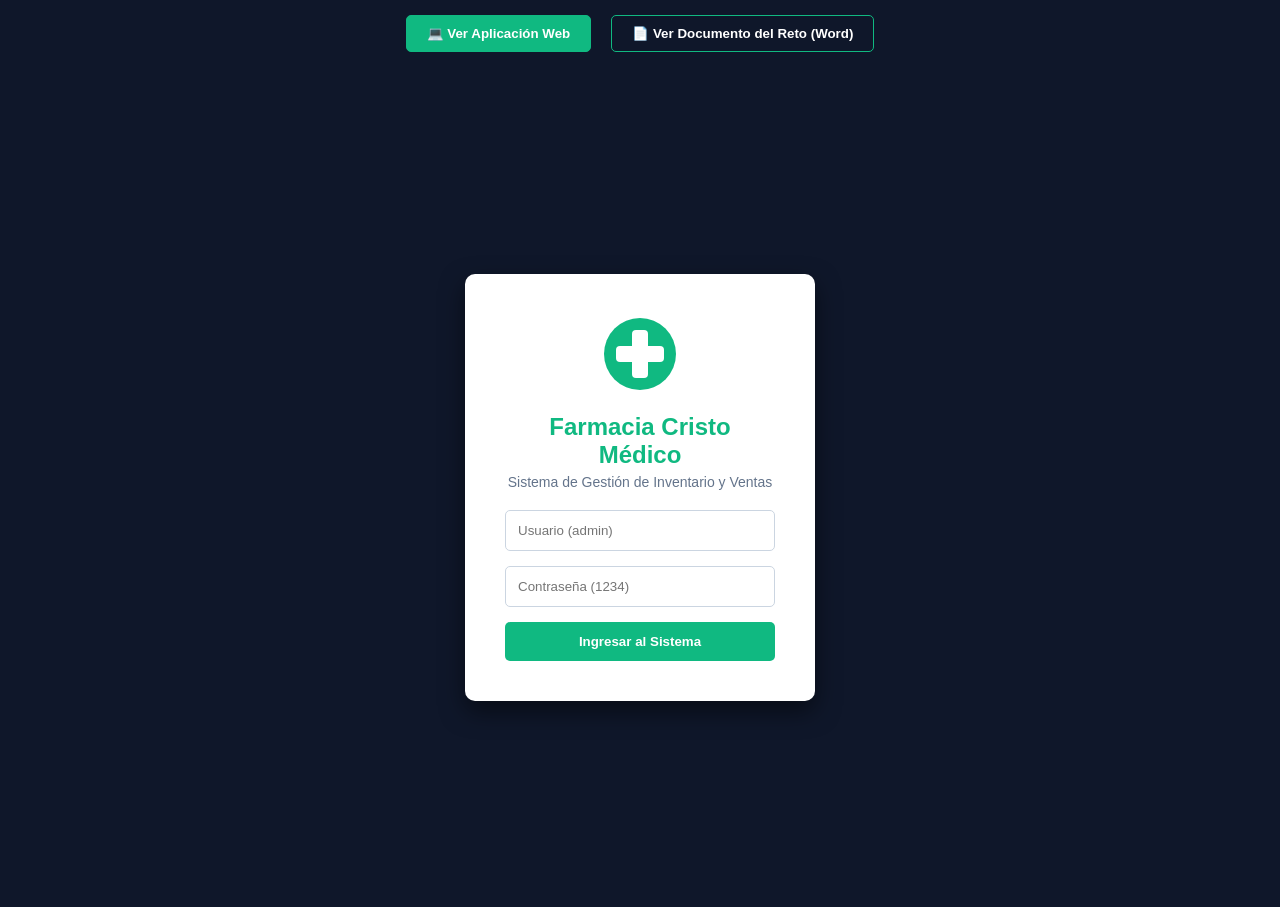
<file: index.html>
<!DOCTYPE html>
<html lang="es">
<head>
    <meta charset="UTF-8">
    <meta name="viewport" content="width=device-width, initial-scale=1.0">
    <title>Reto 2 - Farmacia Cristo Médico</title>
    <style>
        /* =========================================
           ESTILOS GENERALES Y DE LA APLICACIÓN
           ========================================= */
        :root {
            --primary: #10b981;
            --primary-dark: #059669;
            --bg-dark: #0f172a;
            --text-light: #f8fafc;
            --text-muted: #64748b;
            --danger: #ef4444;
        }
        * { box-sizing: border-box; margin: 0; padding: 0; font-family: 'Segoe UI', Tahoma, Geneva, Verdana, sans-serif; }
        body { background: #e2e8f0; display: flex; flex-direction: column; align-items: center; min-height: 100vh; }

        /* NAVEGACIÓN ENTRE APP Y REPORTE */
        .nav-tabs { width: 100%; background: var(--bg-dark); padding: 15px; display: flex; justify-content: center; gap: 20px; position: sticky; top: 0; z-index: 100; }
        .nav-tabs button { background: transparent; color: white; border: 1px solid var(--primary); padding: 10px 20px; border-radius: 5px; cursor: pointer; font-weight: bold; transition: 0.3s; }
        .nav-tabs button.active, .nav-tabs button:hover { background: var(--primary); color: white; }

        /* VISTA APP (LOGIN Y DASHBOARD) */
        #app-view { display: none; width: 100%; height: calc(100vh - 60px); }
        
        /* LOGIN */
        .login-container { display: flex; justify-content: center; align-items: center; height: 100%; background: var(--bg-dark); }
        .login-box { background: white; padding: 40px; border-radius: 10px; text-align: center; width: 350px; box-shadow: 0 10px 25px rgba(0,0,0,0.5); }
        .login-box h2 { color: var(--primary); margin: 15px 0 5px; }
        .login-box p { color: var(--text-muted); margin-bottom: 20px; font-size: 14px; }
        .login-box input { width: 100%; padding: 12px; margin-bottom: 15px; border: 1px solid #cbd5e1; border-radius: 5px; }
        .login-box button { width: 100%; padding: 12px; background: var(--primary); color: white; border: none; border-radius: 5px; cursor: pointer; font-weight: bold; }
        .login-box button:hover { background: var(--primary-dark); }
        .logo-svg { width: 80px; height: 80px; }

        /* DASHBOARD */
        .dashboard { display: flex; height: 100%; background: #f1f5f9; }
        .sidebar { width: 250px; background: var(--bg-dark); color: white; padding: 20px; display: flex; flex-direction: column; }
        .sidebar h3 { color: var(--primary); margin-bottom: 30px; text-align: center; }
        .sidebar button { background: transparent; color: #cbd5e1; border: none; text-align: left; padding: 12px; margin-bottom: 5px; cursor: pointer; border-radius: 5px; font-size: 15px; transition: 0.3s; }
        .sidebar button:hover, .sidebar button.active { background: #1e293b; color: white; }
        .logout-btn { margin-top: auto; color: var(--danger) !important; }
        .content { flex: 1; padding: 40px; overflow-y: auto; }
        .section { display: none; }
        .section.active { display: block; }
        .section h2 { color: var(--bg-dark); margin-bottom: 20px; border-bottom: 2px solid var(--primary); padding-bottom: 10px; }

        /* TABLAS Y FORMULARIOS */
        .table { width: 100%; border-collapse: collapse; background: white; box-shadow: 0 1px 3px rgba(0,0,0,0.1); }
        .table th, .table td { padding: 12px; text-align: left; border-bottom: 1px solid #e2e8f0; }
        .table th { background: #f8fafc; color: var(--text-muted); font-weight: 600; }
        .card-form { background: white; padding: 20px; border-radius: 8px; box-shadow: 0 1px 3px rgba(0,0,0,0.1); max-width: 500px; }
        .card-form input, .card-form select { width: 100%; padding: 10px; margin-bottom: 15px; border: 1px solid #cbd5e1; border-radius: 5px; }
        .card-form button { background: var(--primary); color: white; padding: 10px 20px; border: none; border-radius: 5px; cursor: pointer; font-weight: bold; }
        .btn-danger { background: var(--danger) !important; padding: 5px 10px !important; font-size: 12px; color: white; border: none; border-radius: 3px; cursor: pointer; }
        .ticket { background: white; padding: 20px; margin-top: 20px; border-left: 5px solid var(--primary); display: none; max-width: 500px; }

        /* =========================================
           ESTILOS DEL DOCUMENTO (WORD SIMULATION)
           ========================================= */
        #doc-view { display: none; width: 100%; padding: 40px; }
        .word-doc { background: white; width: 100%; max-width: 850px; margin: 0 auto; padding: 60px; box-shadow: 0 4px 10px rgba(0,0,0,0.1); font-family: 'Times New Roman', Times, serif; font-size: 12pt; line-height: 1.5; color: #000; }
        
        /* Portada */
        .portada { text-align: center; height: 900px; display: flex; flex-direction: column; justify-content: center; align-items: center; page-break-after: always; }
        .portada h1 { font-size: 24pt; margin-bottom: 20px; color: #1a365d; }
        .portada h2 { font-size: 18pt; margin-bottom: 40px; color: #2b6cb0; }
        .portada p { font-size: 14pt; margin: 10px 0; }
        .portada .logo-uv { width: 150px; margin-bottom: 30px; }

        /* Contenido del documento */
        .word-doc h3 { font-size: 14pt; color: #2b6cb0; margin-top: 30px; margin-bottom: 15px; border-bottom: 1px solid #cbd5e1; padding-bottom: 5px; }
        .word-doc p { text-align: justify; margin-bottom: 15px; }
        .word-doc ul, .word-doc ol { margin-bottom: 15px; padding-left: 40px; }
        .word-doc li { margin-bottom: 10px; text-align: justify; }
        
        /* "Capturas de pantalla" (Mockups SVG) */
        .screenshot-box { margin: 20px 0; text-align: center; page-break-inside: avoid; }
        .screenshot-box svg { border: 1px solid #cbd5e1; border-radius: 5px; box-shadow: 0 2px 5px rgba(0,0,0,0.1); max-width: 100%; }
        .screenshot-caption { font-size: 10pt; font-style: italic; color: #555; margin-top: 5px; text-align: center; }

        /* Referencias */
        .references { margin-top: 30px; padding-left: 20px; }
        .references p { text-indent: -20px; margin-bottom: 15px; }
    </style>
</head>
<body>

    <!-- MENÚ DE NAVEGACIÓN -->
    <div class="nav-tabs">
        <button id="btnApp" class="active" onclick="switchView('app')">💻 Ver Aplicación Web</button>
        <button id="btnDoc" onclick="switchView('doc')">📄 Ver Documento del Reto (Word)</button>
    </div>

    <!-- =========================================
         VISTA 1: LA APLICACIÓN WEB
         ========================================= -->
    <div id="app-view" style="display: block;">
        <!-- LOGIN -->
        <div id="login-screen" class="login-container">
            <div class="login-box">
                <svg class="logo-svg" viewBox="0 0 100 100">
                    <circle cx="50" cy="50" r="45" fill="#10b981" />
                    <rect x="40" y="20" width="20" height="60" fill="white" rx="5" />
                    <rect x="20" y="40" width="60" height="20" fill="white" rx="5" />
                </svg>
                <h2>Farmacia Cristo Médico</h2>
                <p>Sistema de Gestión de Inventario y Ventas</p>
                <form id="loginForm">
                    <input type="text" id="username" placeholder="Usuario (admin)" required>
                    <input type="password" id="password" placeholder="Contraseña (1234)" required>
                    <button type="submit">Ingresar al Sistema</button>
                </form>
            </div>
        </div>

        <!-- DASHBOARD -->
        <div id="dashboard-screen" class="dashboard" style="display: none;">
            <aside class="sidebar">
                <h3>💊 Cristo Médico</h3>
                <nav>
                    <button onclick="showSection('inventario', event)" class="active">📦 Inventario y Almacén</button>
                    <button onclick="showSection('registro', event)">➕ Registrar Producto</button>
                    <button onclick="showSection('ventas', event)">🛒 Ventas</button>
                    <button onclick="logout()" class="logout-btn">🚪 Cerrar Sesión</button>
                </nav>
            </aside>

            <main class="content">
                <!-- INVENTARIO -->
                <section id="inventario" class="section active">
                    <h2>Inventario y Almacén</h2>
                    <table class="table">
                        <thead>
                            <tr><th>ID</th><th>Producto</th><th>Stock</th><th>Precio</th><th>Acciones</th></tr>
                        </thead>
                        <tbody id="inventarioBody"></tbody>
                    </table>
                </section>

                <!-- REGISTRO -->
                <section id="registro" class="section">
                    <h2>Registrar Nuevo Producto</h2>
                    <form id="productoForm" class="card-form">
                        <input type="text" id="prodName" placeholder="Nombre del medicamento" required>
                        <input type="number" id="prodStock" placeholder="Cantidad en almacén" required>
                        <input type="number" id="prodPrice" step="0.01" placeholder="Precio de venta" required>
                        <button type="submit">Guardar Producto</button>
                    </form>
                </section>

                <!-- VENTAS -->
                <section id="ventas" class="section">
                    <h2>Punto de Venta</h2>
                    <div class="card-form">
                        <select id="ventaProducto"></select>
                        <input type="number" id="ventaCantidad" placeholder="Cantidad a vender" min="1" required>
                        <button onclick="realizarVenta()">Realizar Venta</button>
                    </div>
                    <div id="ticket" class="ticket"></div>
                </section>
            </main>
        </div>
    </div>

    <!-- =========================================
         VISTA 2: EL DOCUMENTO (PARTE 2 DEL PDF)
         ========================================= -->
    <div id="doc-view">
        <div class="word-doc">
            
            <!-- PORTADA -->
            <div class="portada">
                <!-- Simulacro del logo UVEG -->
                <svg class="logo-uv" viewBox="0 0 200 100">
                    <rect width="200" height="100" fill="#0f172a"/>
                    <circle cx="50" cy="50" r="30" fill="#10b981"/>
                    <text x="90" y="45" fill="white" font-size="16" font-family="Arial" font-weight="bold">UVEG</text>
                    <text x="90" y="65" fill="white" font-size="12" font-family="Arial">Universidad Virtual</text>
                </svg>
                <h1>Universidad Virtual del Estado de Guanajuato</h1>
                <h2>Módulo: Desarrollo de Aplicaciones Web y Móviles</h2>
                <h2>Reto 2: Empaquetado, Versionamiento y Despliegue Web</h2>
                <br><br><br>
                <p><strong>Nombre del Estudiante:</strong> [Raúl Velázquez González]</p>
                <p><strong>Matrícula:</strong> [24002373]</p>
                <p><strong>Asesor(a):</strong> [César Alejandro López Castañeda]</p>
                <p><strong>Fecha de elaboración:</strong> 20 de Octubre de 2026</p>
            </div>

            <!-- CONTENIDO -->
            <h3>1. Elección de la Aplicación Web</h3>
            <p>Para el desarrollo de este reto, se optó por crear un sistema de gestión para la <strong>"Farmacia Cristo Médico"</strong>. El propósito principal de esta aplicación es digitalizar y optimizar el control de inventario (almacén), el registro de nuevos medicamentos y el proceso de punto de venta.</p>
            <p>La necesidad que busca resolver es la eliminación de los registros manuales en papel, los cuales suelen ser propensos a errores, pérdida de información y falta de actualización en tiempo real sobre el stock disponible. La razón que motivó esta selección fue que el sector farmacéutico requiere de un control estricto y rápido; además, la estructura del sistema permite aplicar de manera práctica los conceptos de organización de archivos estáticos (HTML, CSS, JS), los cuales son ideales para el proceso de empaquetado y despliegue solicitado en este reto.</p>

            <h3>2. Desarrollo</h3>
            <p><strong>¿Cómo realizaste el empaquetado?</strong></p>
            <p>Primero, se organizó la estructura del proyecto creando carpetas específicas para los recursos (<code>/css</code> para los estilos, <code>/js</code> para la lógica de la aplicación, y <code>/img</code> para las imágenes). Posteriormente, se utilizó una herramienta en línea (MinifyCode) para minificar los archivos <code>styles.css</code> y <code>app.js</code>, reduciendo su peso al eliminar espacios en blanco y saltos de línea innecesarios. Finalmente, se seleccionó la carpeta principal y se comprimió en un archivo <code>.zip</code>, dejándolo listo para el servidor.</p>
            
            <!-- CAPTURA 1: Estructura y Minificación -->
            <div class="screenshot-box">
                <svg width="600" height="200" viewBox="0 0 600 200" xmlns="http://www.w3.org/2000/svg">
                    <rect width="600" height="200" fill="#f8fafc" stroke="#cbd5e1" stroke-width="2"/>
                    <text x="20" y="30" font-family="Consolas" font-size="14" fill="#333" font-weight="bold">Estructura de carpetas (VS Code)</text>
                    <line x1="20" y1="40" x2="580" y2="40" stroke="#cbd5e1" stroke-width="1"/>
                    <text x="20" y="65" font-family="Consolas" font-size="13" fill="#0f172a">📁 farmacia_cristo_medico/</text>
                    <text x="40" y="85" font-family="Consolas" font-size="13" fill="#333">📄 index.html</text>
                    <text x="40" y="105" font-family="Consolas" font-size="13" fill="#333">📄 dashboard.html</text>
                    <text x="40" y="125" font-family="Consolas" font-size="13" fill="#333">📁 css/</text>
                    <text x="60" y="145" font-family="Consolas" font-size="13" fill="#333">📄 styles.min.css</text>
                    <text x="40" y="165" font-family="Consolas" font-size="13" fill="#333">📁 js/</text>
                    <text x="60" y="185" font-family="Consolas" font-size="13" fill="#333">📄 app.min.js</text>
                    
                    <rect x="300" y="50" width="280" height="130" fill="#1e293b" rx="5"/>
                    <text x="310" y="70" font-family="Consolas" font-size="12" fill="#10b981">> minifycode.com</text>
                    <text x="310" y="90" font-family="Consolas" font-size="11" fill="#cbd5e1">body{background:#e2e8f0;margin:0;}</text>
                    <text x="310" y="110" font-family="Consolas" font-size="11" fill="#cbd5e1">.login-box{padding:40px;...}</text>
                    <text x="310" y="130" font-family="Consolas" font-size="11" fill="#f8fafc" font-style="italic">// Archivo CSS minificado</text>
                    <text x="310" y="150" font-family="Consolas" font-size="11" fill="#f8fafc" font-style="italic">// Resultado: -45% de peso</text>
                </svg>
                <div class="screenshot-caption">Figura 1. Organización de carpetas y minificación de archivos CSS/JS.</div>
            </div>

            <p><strong>¿Cómo gestionaste el versionamiento?</strong></p>
            <p>Se creó un repositorio público en GitHub llamado "Farmacia-Cristo-Medico". Utilizando Git en la terminal, se inicializó el repositorio (<code>git init</code>), se agregaron los archivos (<code>git add .</code>) y se realizaron múltiples commits descriptivos, por ejemplo: <em>"feat: estructura inicial de carpetas"</em>, <em>"style: minificación de CSS"</em> y <em>"docs: actualización de README"</em>. Finalmente se subió todo al repositorio remoto con <code>git push origin main</code>.</p>
            
            <!-- CAPTURA 2: GitHub -->
            <div class="screenshot-box">
                <svg width="600" height="150" viewBox="0 0 600 150" xmlns="http://www.w3.org/2000/svg">
                    <rect width="600" height="150" fill="#0d1117" rx="5"/>
                    <text x="20" y="30" font-family="Arial" font-size="16" fill="white" font-weight="bold">GitHub / Farmacia-Cristo-Medico</text>
                    <line x1="0" y1="45" x2="600" y2="45" stroke="#30363d" stroke-width="2"/>
                    <circle cx="30" cy="70" r="6" fill="#10b981"/>
                    <text x="50" y="75" font-family="Arial" font-size="14" fill="#c9d1d9" font-weight="bold">feat: empaquetado final y README</text>
                    <text x="450" y="75" font-family="Arial" font-size="12" fill="#8b949e">hace 2 horas</text>
                    
                    <circle cx="30" cy="100" r="6" fill="#10b981"/>
                    <text x="50" y="105" font-family="Arial" font-size="14" fill="#c9d1d9" font-weight="bold">style: minificación de CSS y JS</text>
                    <text x="450" y="105" font-family="Arial" font-size="12" fill="#8b949e">hace 3 horas</text>
                    
                    <circle cx="30" cy="130" r="6" fill="#10b981"/>
                    <text x="50" y="135" font-family="Arial" font-size="14" fill="#c9d1d9" font-weight="bold">feat: estructura inicial del proyecto</text>
                    <text x="450" y="135" font-family="Arial" font-size="12" fill="#8b949e">hace 4 horas</text>
                </svg>
                <div class="screenshot-caption">Figura 2. Historial de commits en el repositorio de GitHub.</div>
            </div>

            <p><strong>¿Cómo configuraste el servidor?</strong></p>
            <p>Se optó por utilizar el servidor web <strong>Apache</strong> mediante la suite XAMPP en un entorno local (simulación). Se descomprimió el archivo <code>.zip</code> dentro de la carpeta <code>htdocs</code> (mapeo de directorios). Posteriormente, se editó el archivo <code>httpd-vhosts.conf</code> para crear un Virtual Host, asignándole el puerto 80 por defecto y apuntando el <code>DocumentRoot</code> a la carpeta de la farmacia. Finalmente, se accedió a través de la ruta simulada <code>http://localhost/farmacia_cristo_medico</code>.</p>
            
            <!-- CAPTURA 3: Apache y Navegador -->
            <div class="screenshot-box">
                <svg width="600" height="180" viewBox="0 0 600 180" xmlns="http://www.w3.org/2000/svg">
                    <rect width="600" height="180" fill="#fff" stroke="#cbd5e1" stroke-width="2"/>
                    <rect width="600" height="30" fill="#e2e8f0" />
                    <text x="10" y="20" font-family="Segoe UI" font-size="12" fill="#333">C:\xampp\apache\conf\extra\httpd-vhosts.conf</text>
                    
                    <text x="20" y="60" font-family="Consolas" font-size="12" fill="#333">&lt;VirtualHost *:80&gt;</text>
                    <text x="40" y="80" font-family="Consolas" font-size="12" fill="#333">DocumentRoot "C:/xampp/htdocs/farmacia_cristo_medico"</text>
                    <text x="40" y="100" font-family="Consolas" font-size="12" fill="#333">ServerName localhost</text>
                    <text x="20" y="120" font-family="Consolas" font-size="12" fill="#333">&lt;/VirtualHost&gt;</text>
                    
                    <rect x="150" y="135" width="300" height="30" fill="#f1f5f9" stroke="#94a3b8" rx="5"/>
                    <text x="160" y="154" font-family="Segoe UI" font-size="12" fill="#333">http://localhost/farmacia_cristo_medico</text>
                    <circle cx="470" cy="150" r="8" fill="#10b981"/>
                    <text x="485" y="154" font-family="Segoe UI" font-size="10" fill="#10b981">Conectado</text>
                </svg>
                <div class="screenshot-caption">Figura 3. Configuración del Virtual Host en Apache y prueba en navegador local.</div>
            </div>

            <h3>3. Conclusión</h3>
            <p>Durante la realización de este reto, el principal desafío fue la correcta configuración del servidor Apache y el mapeo de directorios, ya que al principio la ruta de <code>localhost</code> arrojaba errores 403 (Prohibido) o 404 (No encontrado). Este problema se resolvió verificando cuidadosamente la sintaxis del archivo <code>httpd-vhosts.conf</code> y asegurando que los permisos de la carpeta en <code>htdocs</code> estuvieran correctamente asignados. Otro reto menor fue el empaquetado y la minificación, pues al minificar el código JavaScript es fácil borrar accidentalmente alguna sintaxis necesaria (como un punto y coma), lo cual rompía la aplicación; esto se solucionó probando el código minificado localmente antes de comprimir el archivo final. En general, fue una práctica muy enriquecedora que conecta el desarrollo frontend con las tareas de despliegue en producción.</p>

            <h3>4. Referencias</h3>
            <div class="references">
                <p>Apache Software Foundation. (2023). <em>Apache HTTP Server Documentation</em>. https://httpd.apache.org/docs/</p>
                <p>Chacon, S., & Straub, B. (2014). <em>Pro Git</em> (2da ed.). Apress. https://git-scm.com/book/es/v2</p>
                <p>Mozilla Developer Network. (2024). <em>Referencia de JavaScript y HTML</em>. MDN Web Docs. https://developer.mozilla.org/es/</p>
            </div>

        </div>
    </div>

    <!-- =========================================
         LÓGICA DE JAVASCRIPT (APP Y NAVEGACIÓN)
         ========================================= -->
    <script>
        // --- NAVEGACIÓN ENTRE VISTAS ---
        function switchView(view) {
            document.getElementById('app-view').style.display = 'none';
            document.getElementById('doc-view').style.display = 'none';
            document.getElementById('btnApp').classList.remove('active');
            document.getElementById('btnDoc').classList.remove('active');

            if(view === 'app') {
                document.getElementById('app-view').style.display = 'block';
                document.getElementById('btnApp').classList.add('active');
            } else {
                document.getElementById('doc-view').style.display = 'block';
                document.getElementById('btnDoc').classList.add('active');
            }
        }

        // --- LOGIN LOGIC ---
        document.getElementById('loginForm').addEventListener('submit', function(e) {
            e.preventDefault();
            const user = document.getElementById('username').value;
            const pass = document.getElementById('password').value;
            if(user === 'admin' && pass === '1234') {
                document.getElementById('login-screen').style.display = 'none';
                document.getElementById('dashboard-screen').style.display = 'flex';
            } else {
                alert('Usuario o contraseña incorrectos. Usa: admin / 1234');
            }
        });

        function logout() {
            document.getElementById('dashboard-screen').style.display = 'none';
            document.getElementById('login-screen').style.display = 'flex';
        }

        // --- DASHBOARD NAV ---
        function showSection(id, event) {
            document.querySelectorAll('.section').forEach(sec => sec.classList.remove('active'));
            document.querySelectorAll('.sidebar button').forEach(btn => btn.classList.remove('active'));
            document.getElementById(id).classList.add('active');
            event.target.classList.add('active');
        }

        // --- DATA (SIMULACIÓN BASE DE DATOS) ---
        let productos = [
            { id: 1, nombre: "Paracetamol 500mg", stock: 50, precio: 25.50 },
            { id: 2, nombre: "Ibuprofeno 400mg", stock: 30, precio: 35.00 },
            { id: 3, nombre: "Amoxicilina 250mg", stock: 20, precio: 80.00 }
        ];

        // --- RENDER INVENTARIO ---
        function renderInventario() {
            const tbody = document.getElementById('inventarioBody');
            const selectVenta = document.getElementById('ventaProducto');
            tbody.innerHTML = '';
            selectVenta.innerHTML = '<option value="">Seleccione producto...</option>';

            productos.forEach(prod => {
                tbody.innerHTML += `
                    <tr>
                        <td>${prod.id}</td>
                        <td>${prod.nombre}</td>
                        <td>${prod.stock}</td>
                        <td>$${prod.precio.toFixed(2)}</td>
                        <td><button class="btn-danger" onclick="eliminarProducto(${prod.id})">Eliminar</button></td>
                    </tr>
                `;
                if(prod.stock > 0) {
                    selectVenta.innerHTML += `<option value="${prod.id}">${prod.nombre} - $${prod.precio}</option>`;
                }
            });
        }

        // --- REGISTRAR PRODUCTO ---
        document.getElementById('productoForm').addEventListener('submit', function(e) {
            e.preventDefault();
            const nombre = document.getElementById('prodName').value;
            const stock = parseInt(document.getElementById('prodStock').value);
            const precio = parseFloat(document.getElementById('prodPrice').value);
            const newId = productos.length > 0 ? Math.max(...productos.map(p => p.id)) + 1 : 1;

            productos.push({ id: newId, nombre, stock, precio });
            this.reset();
            renderInventario();
            alert('✅ Producto registrado con éxito en el almacén.');
            showSection('inventario', {target: document.querySelector('.sidebar button')}); 
        });

        // --- ELIMINAR PRODUCTO ---
        function eliminarProducto(id) {
            if(confirm('¿Seguro que deseas eliminar este producto del sistema?')) {
                productos = productos.filter(p => p.id !== id);
                renderInventario();
            }
        }

        // --- REALIZAR VENTA ---
        function realizarVenta() {
            const prodId = parseInt(document.getElementById('ventaProducto').value);
            const cantidad = parseInt(document.getElementById('ventaCantidad').value);
            
            if(!prodId || !cantidad || cantidad <= 0) return alert('⚠️ Seleccione producto y cantidad válida.');

            const prodIndex = productos.findIndex(p => p.id === prodId);
            
            if(productos[prodIndex].stock >= cantidad) {
                productos[prodIndex].stock -= cantidad;
                const total = productos[prodIndex].precio * cantidad;
                
                const ticketDiv = document.getElementById('ticket');
                ticketDiv.style.display = 'block';
                ticketDiv.innerHTML = `
                    <h3>🧾 Ticket de Venta</h3>
                    <p><b>Producto:</b> ${productos[prodIndex].nombre}</p>
                    <p><b>Cantidad:</b> ${cantidad}</p>
                    <p><b>Total a pagar:</b> <span style="color:#10b981; font-weight:bold;">$${total.toFixed(2)}</span></p>
                    <p style="color:green; margin-top:10px;">¡Venta realizada con éxito!</p>
                `;
                
                document.getElementById('ventaCantidad').value = '';
                renderInventario();
            } else {
                alert('❌ No hay suficiente stock en almacén.');
            }
        }

        // Inicializar datos
        document.addEventListener('DOMContentLoaded', renderInventario);
    </script>
</body>
</html>
</file>
